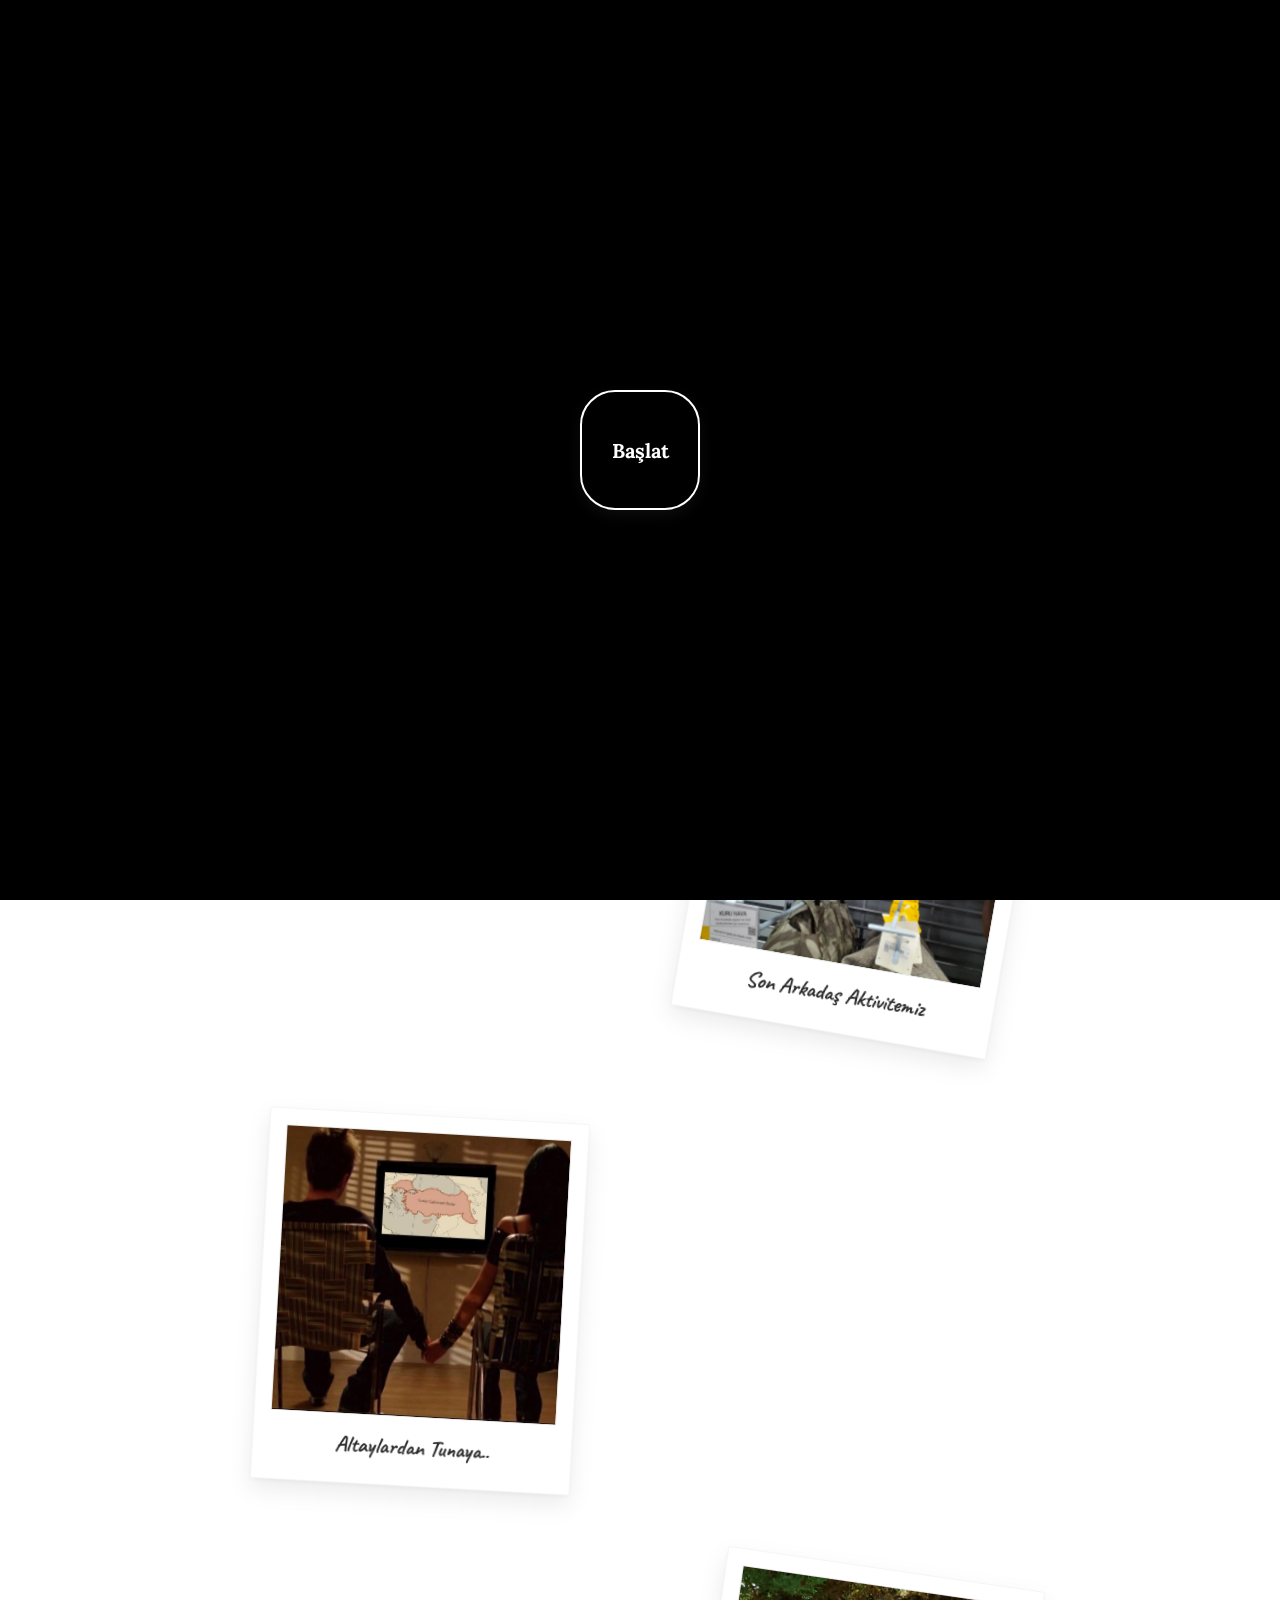
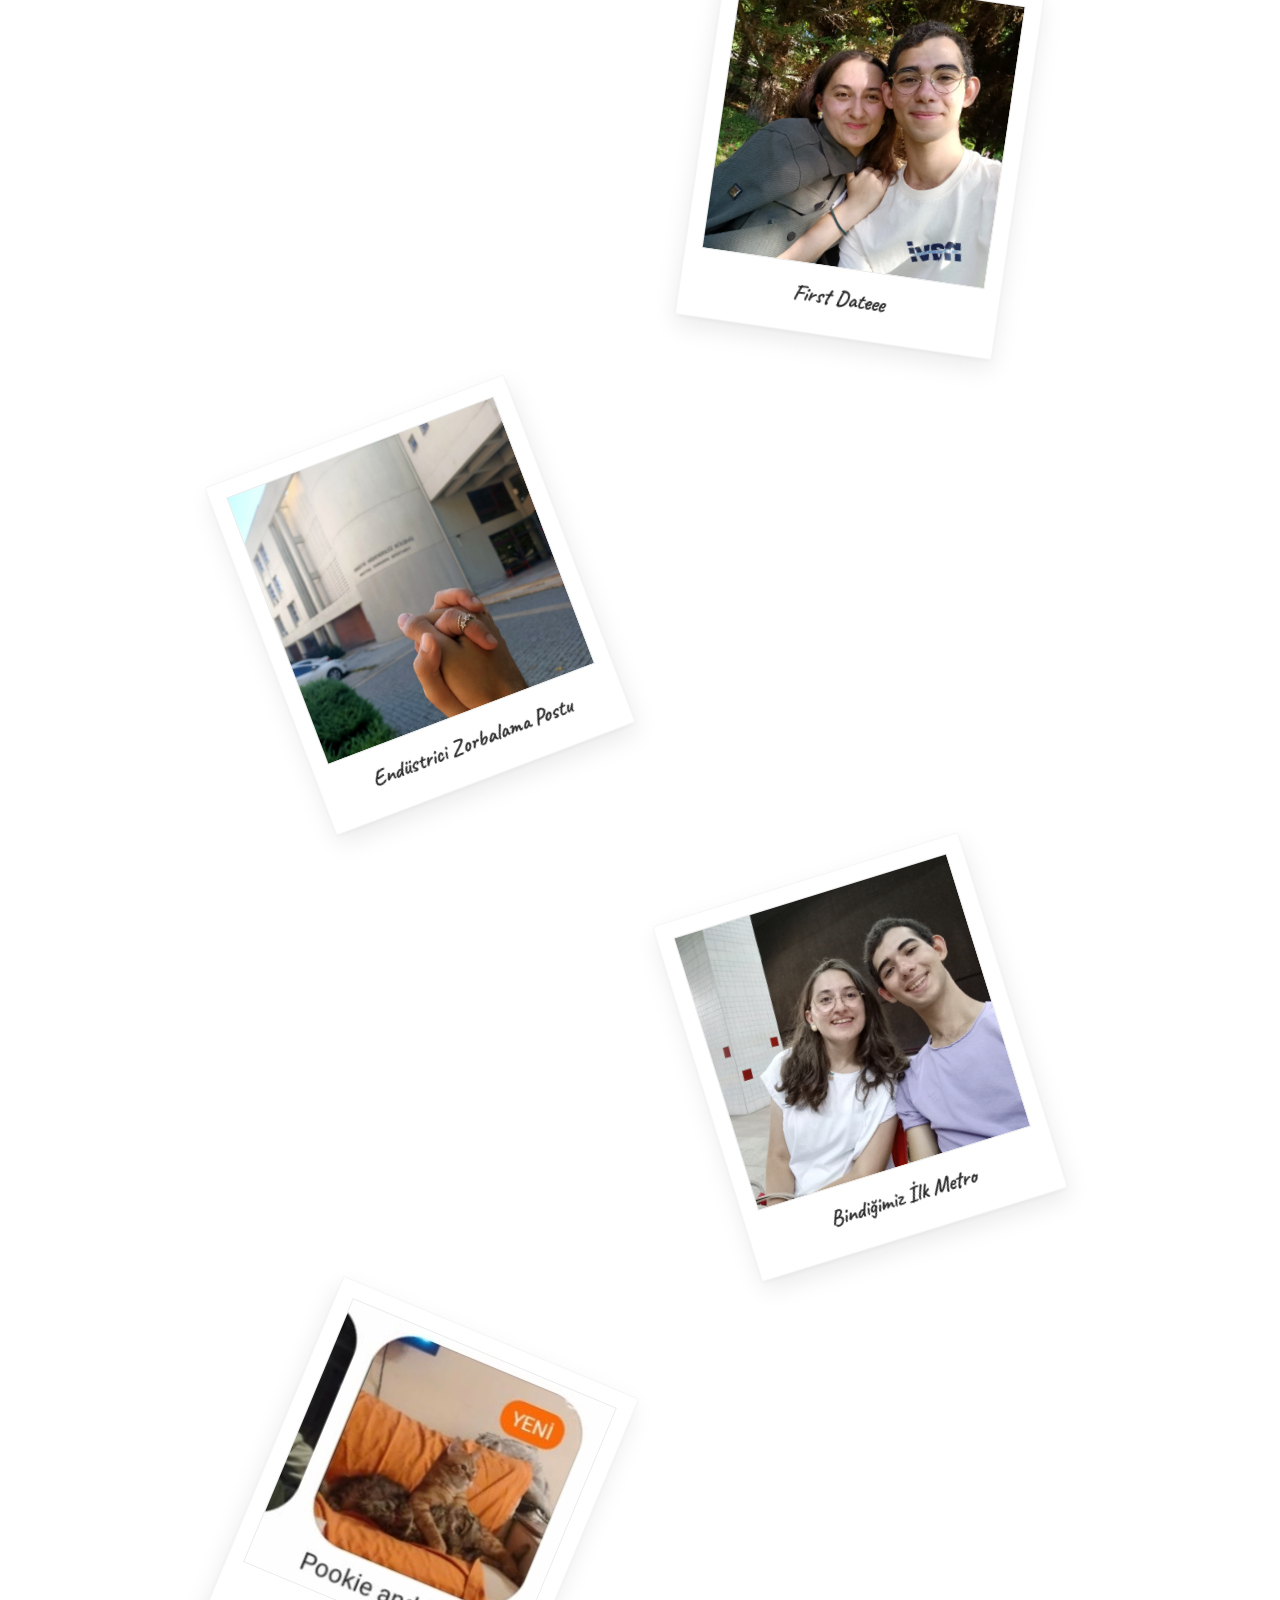
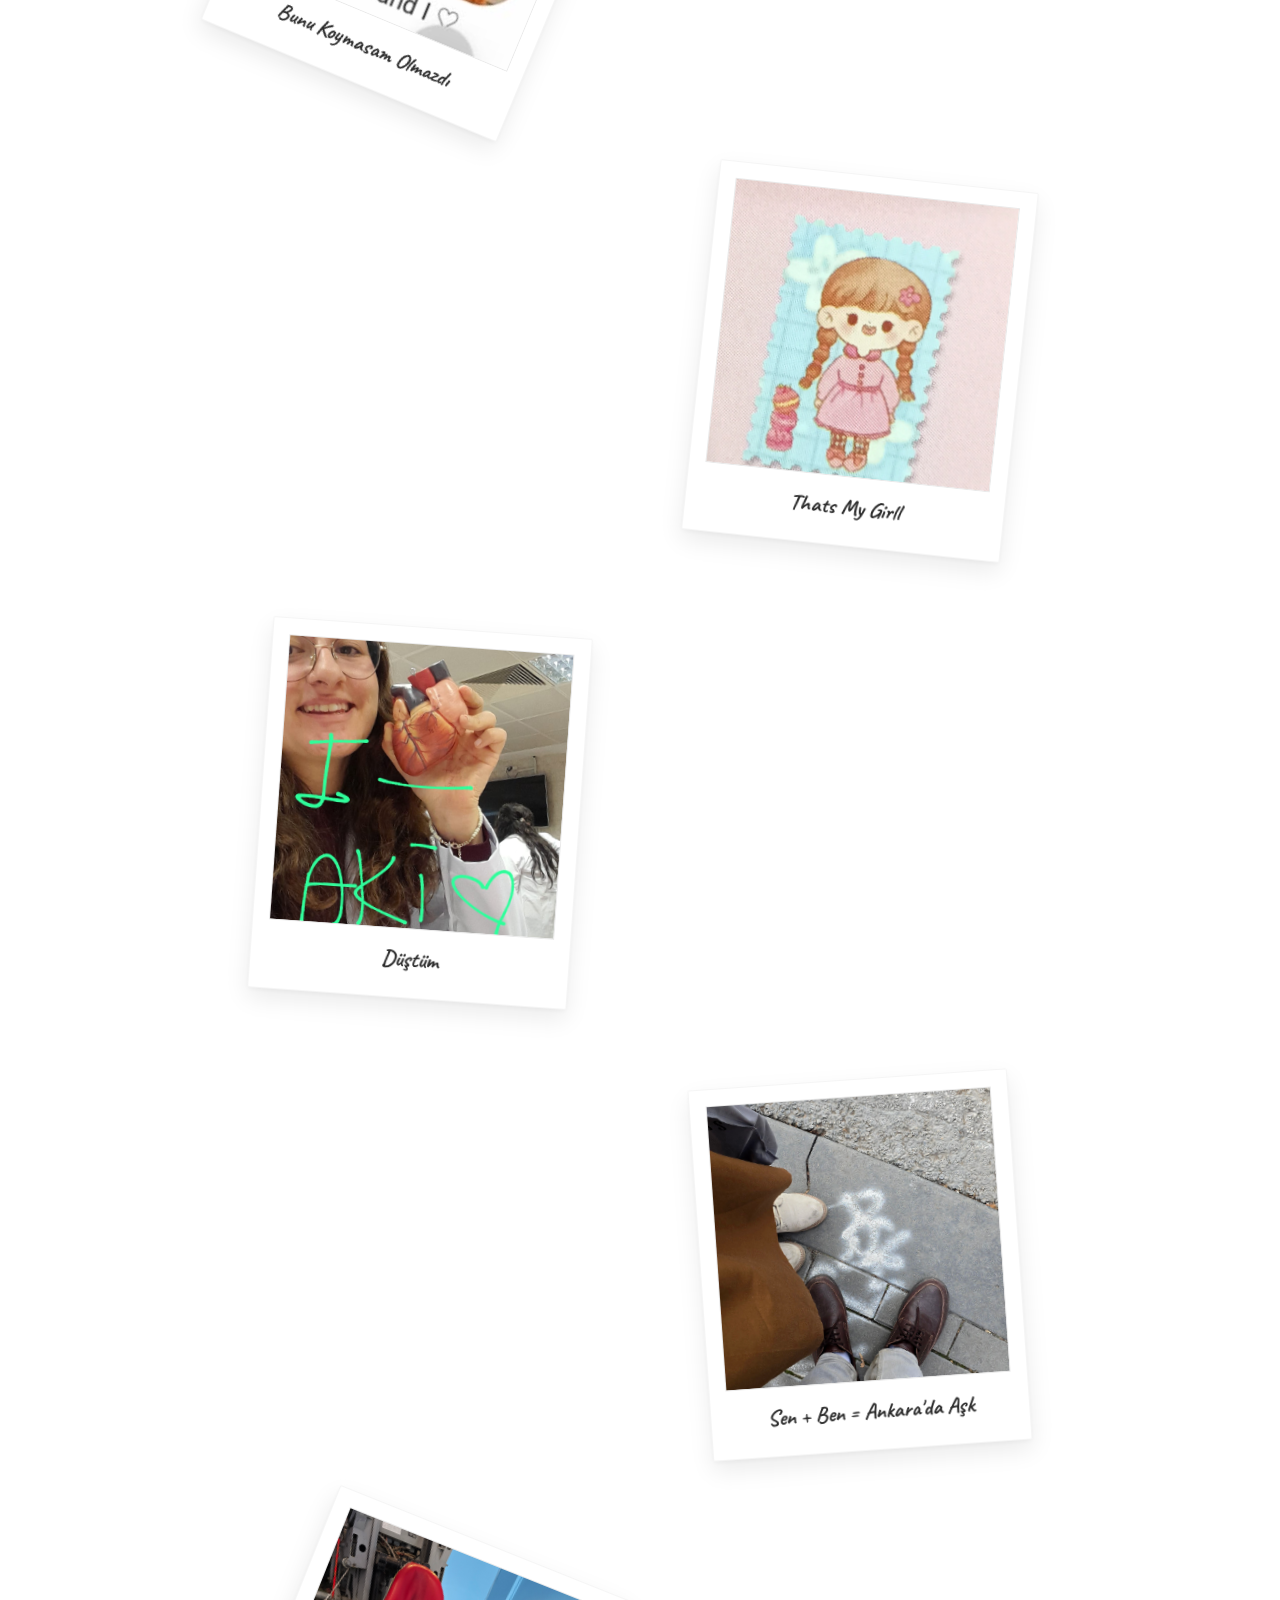
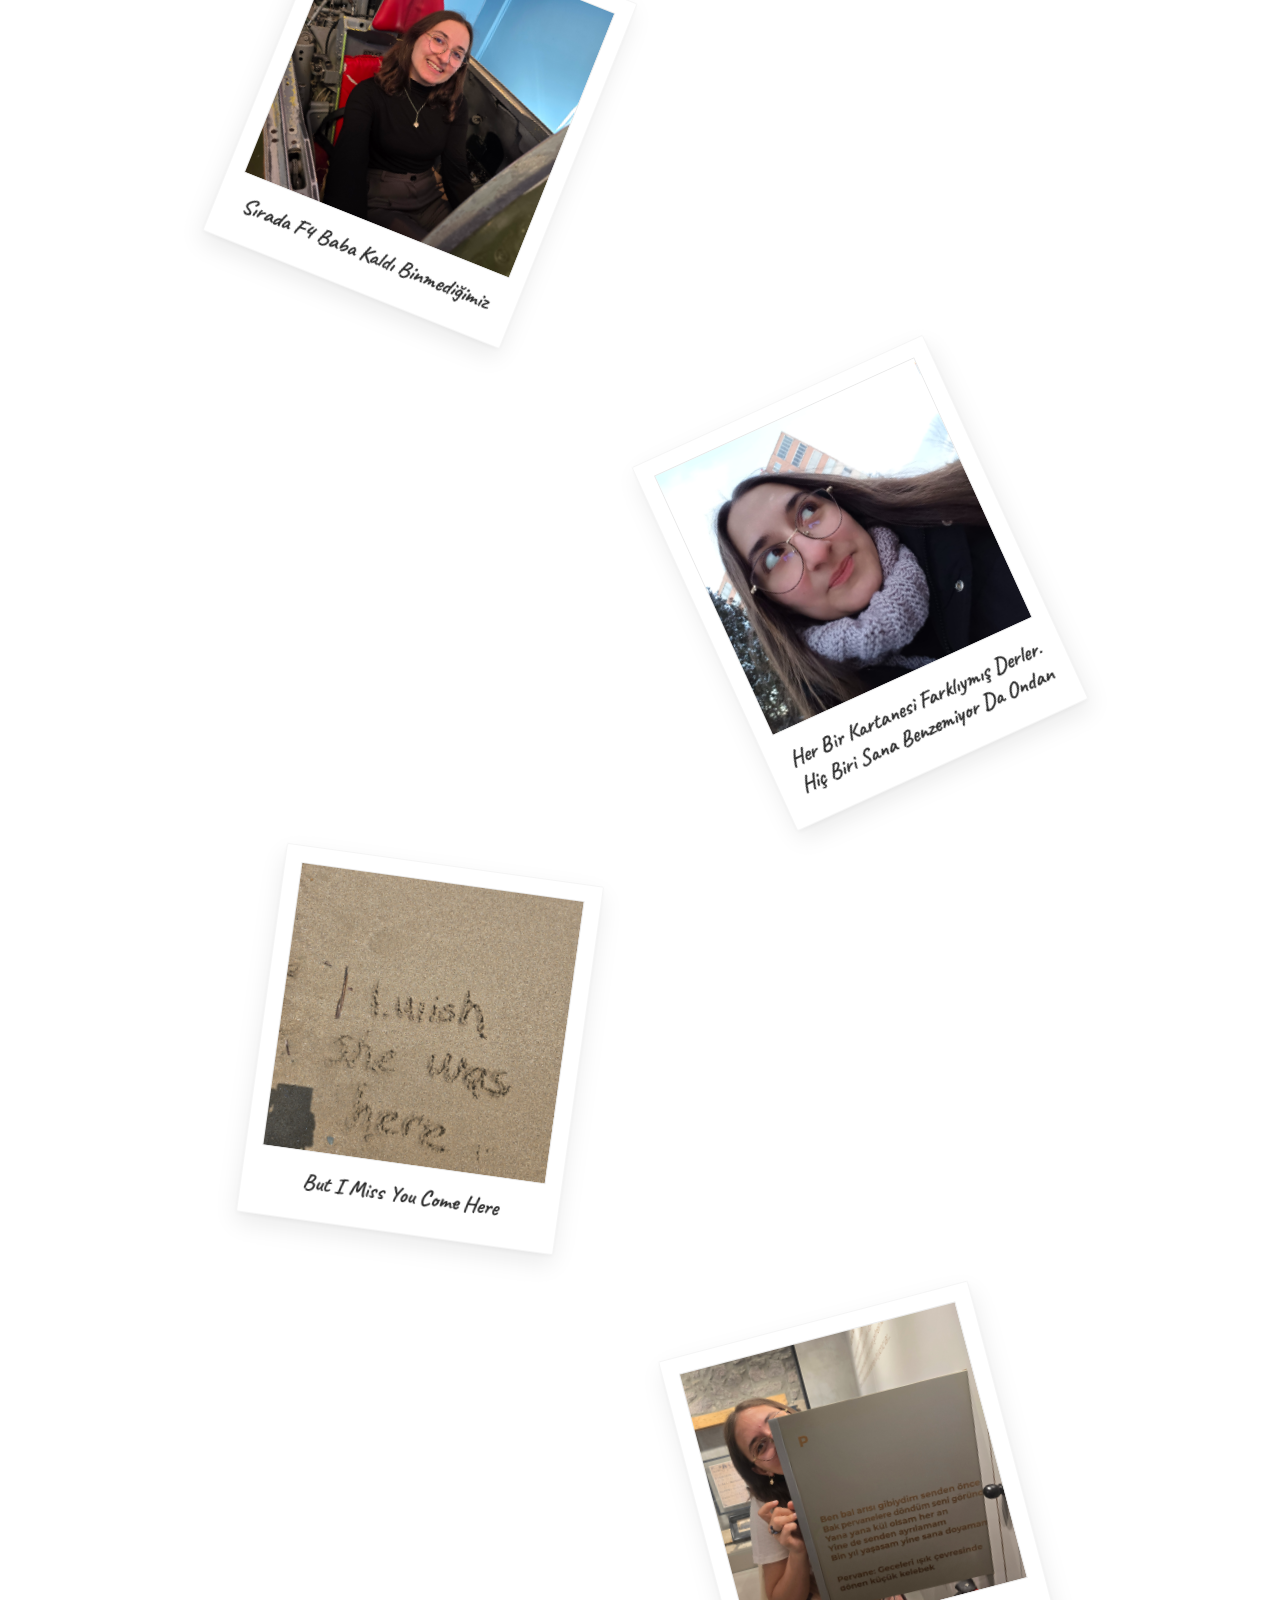
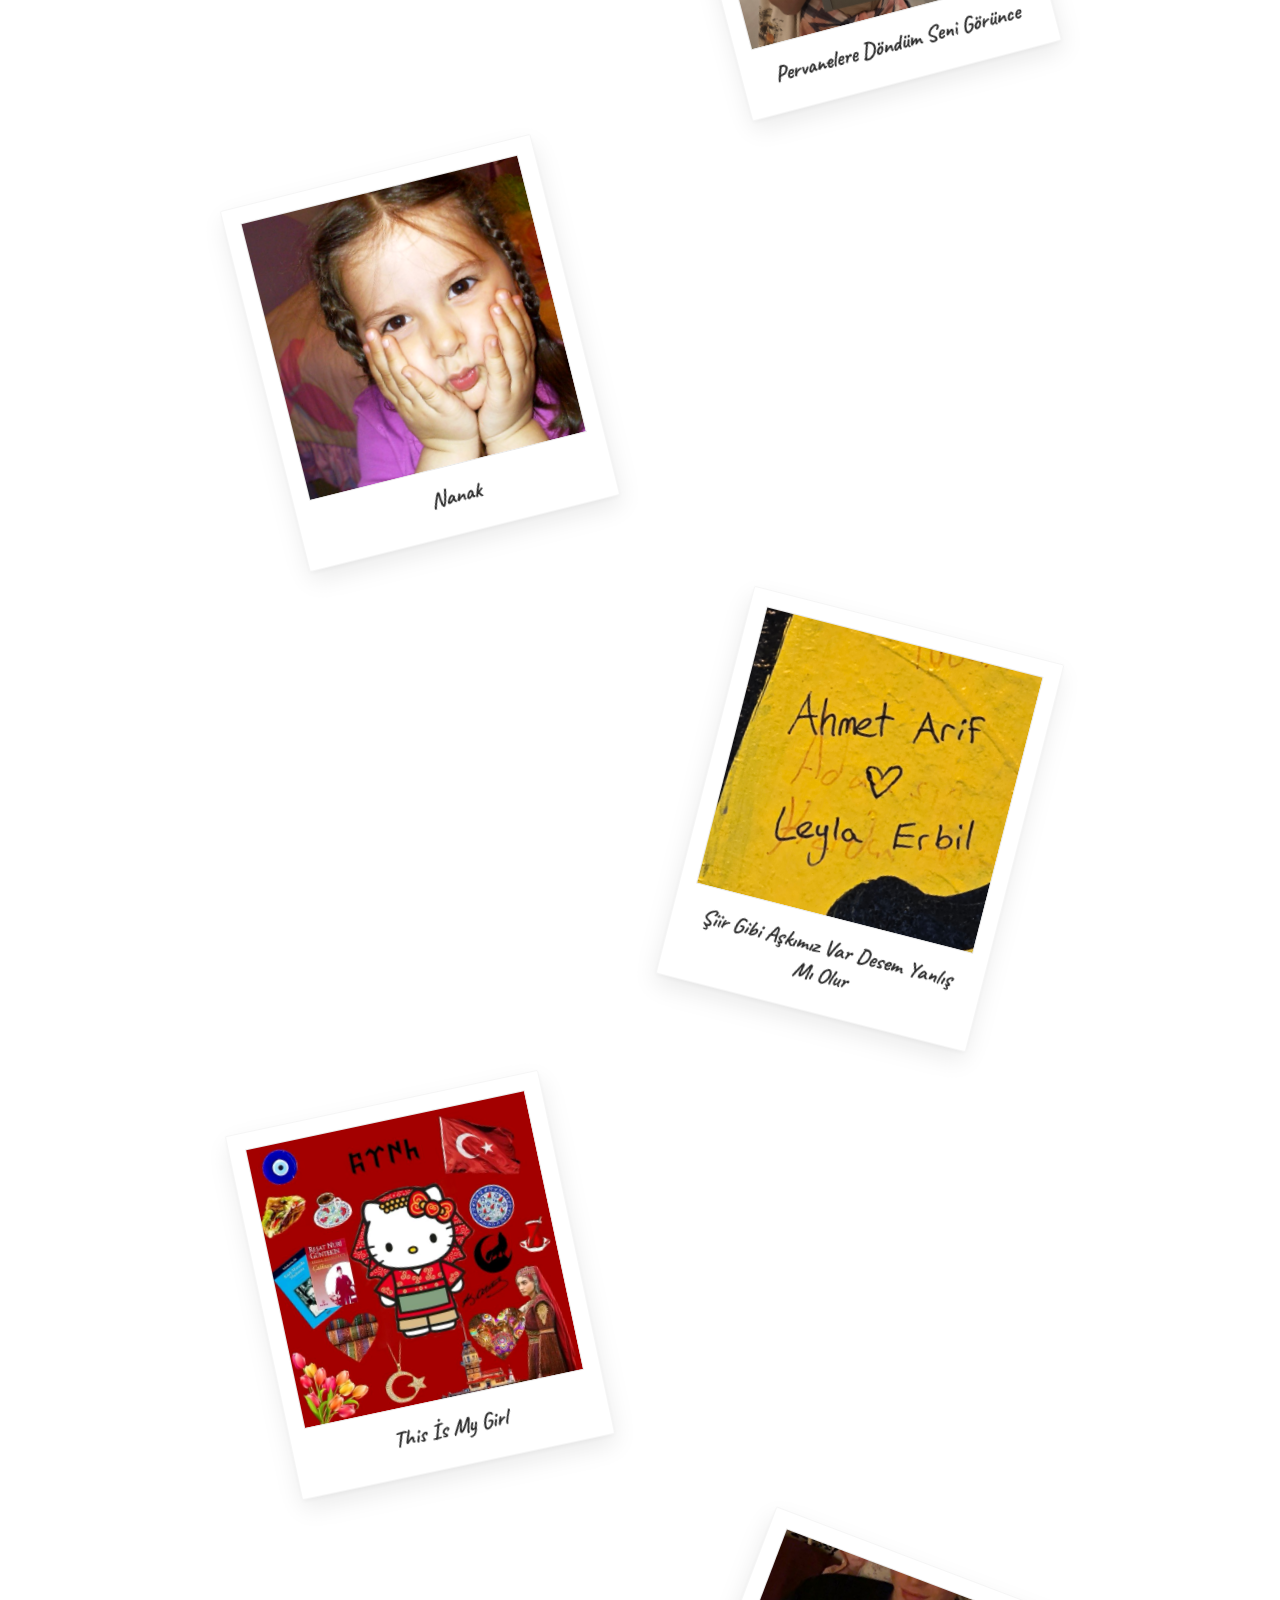
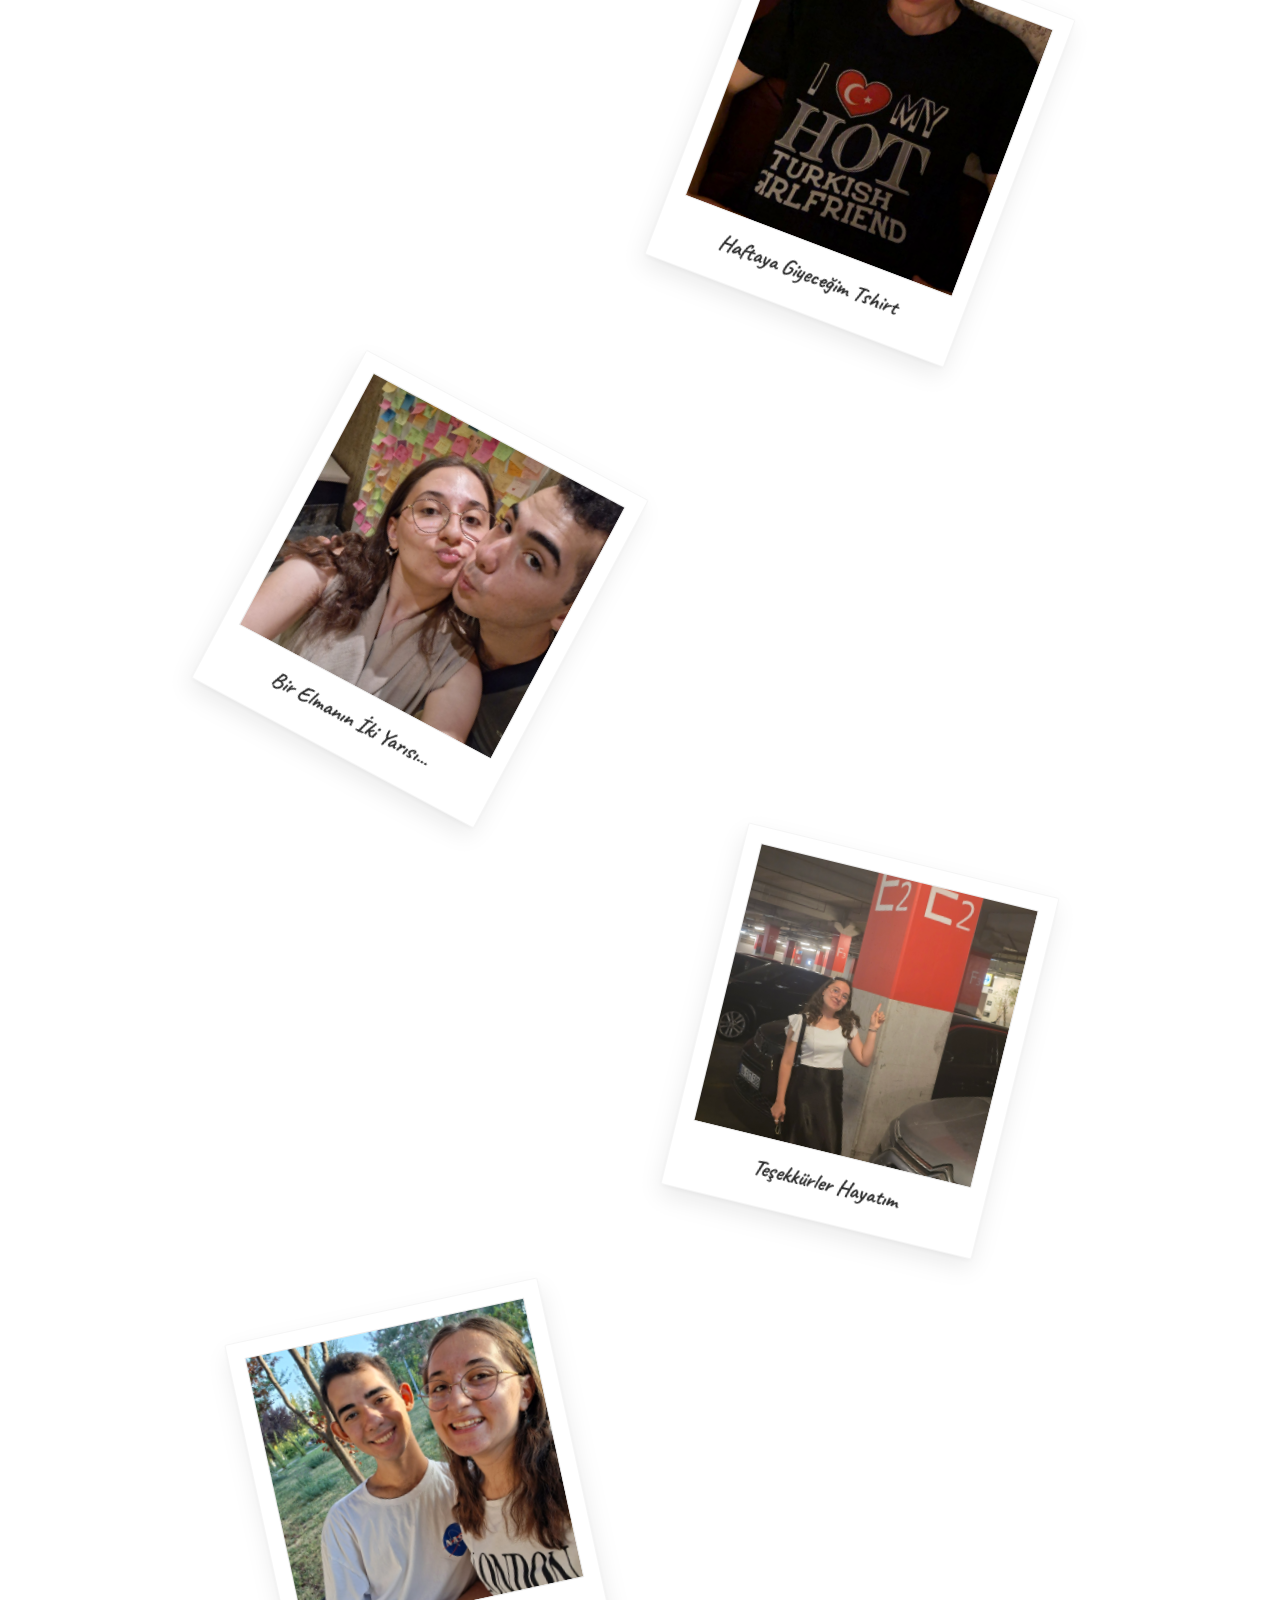
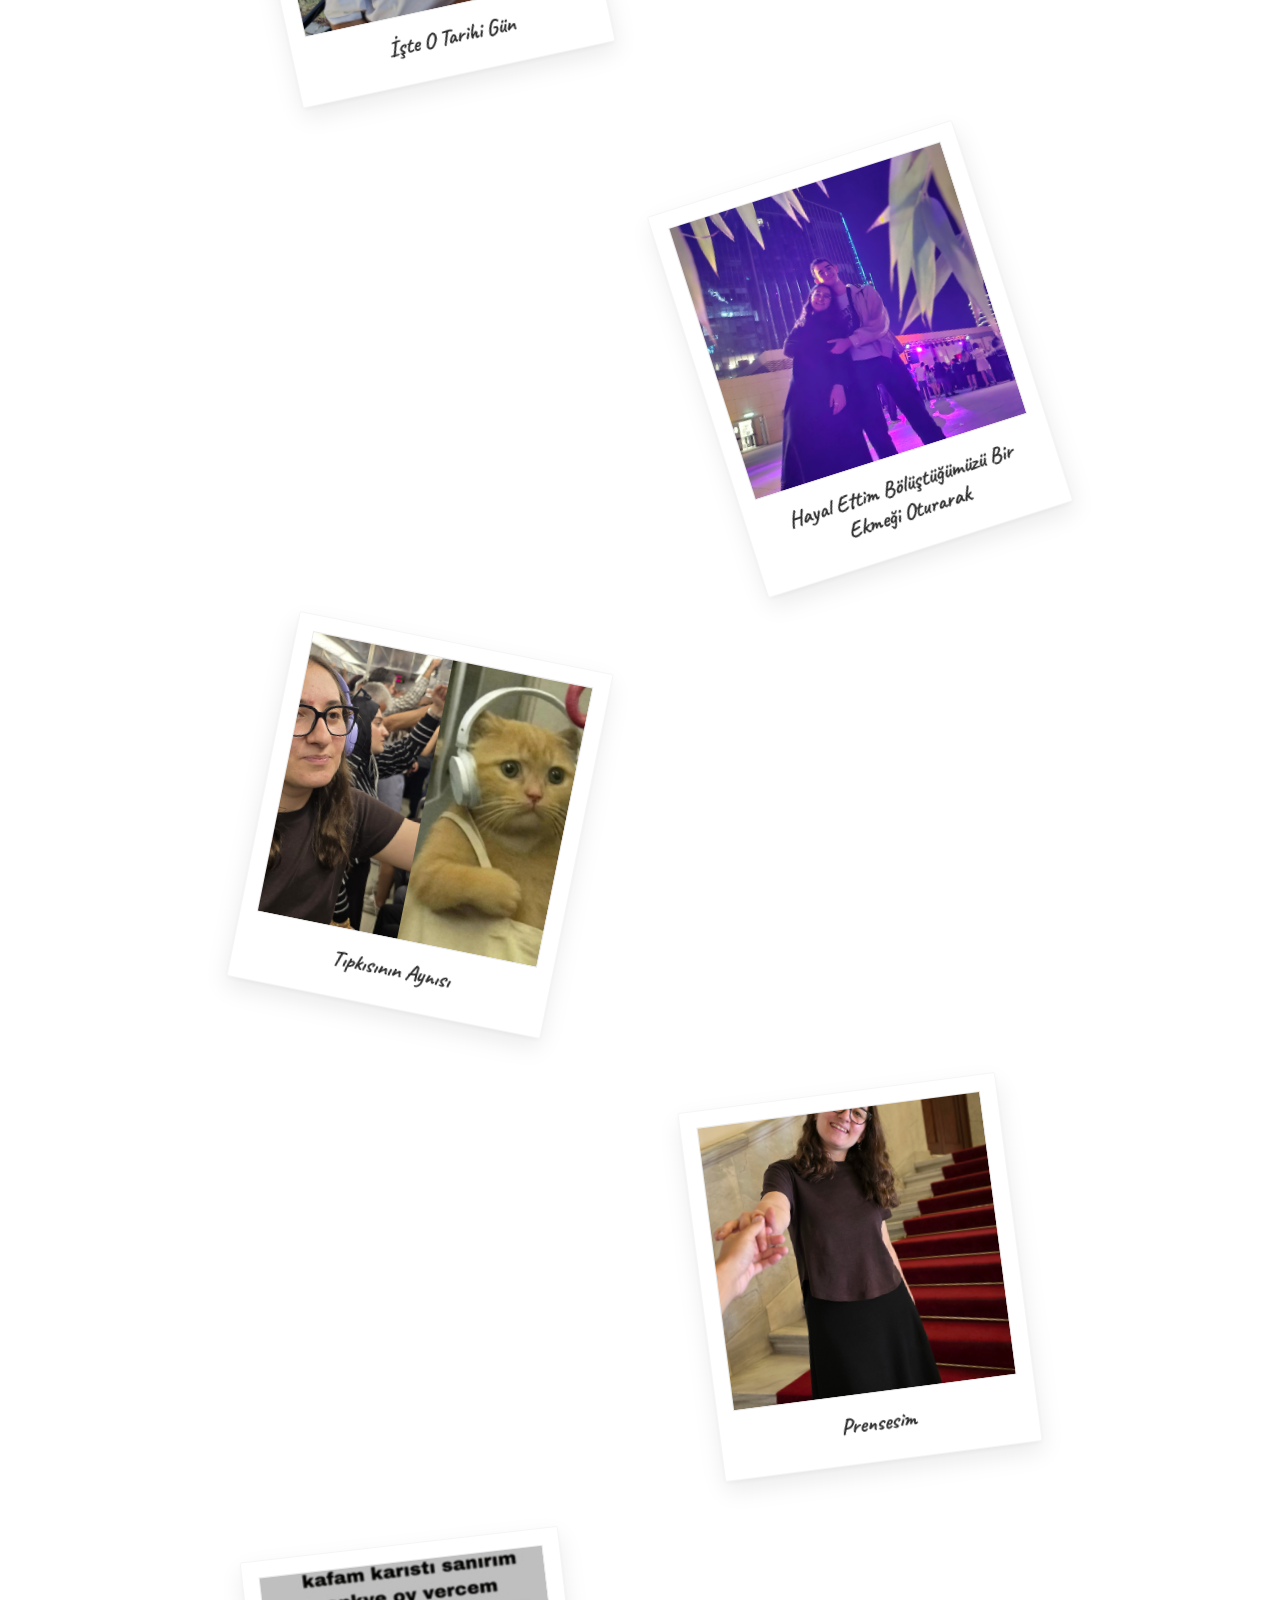
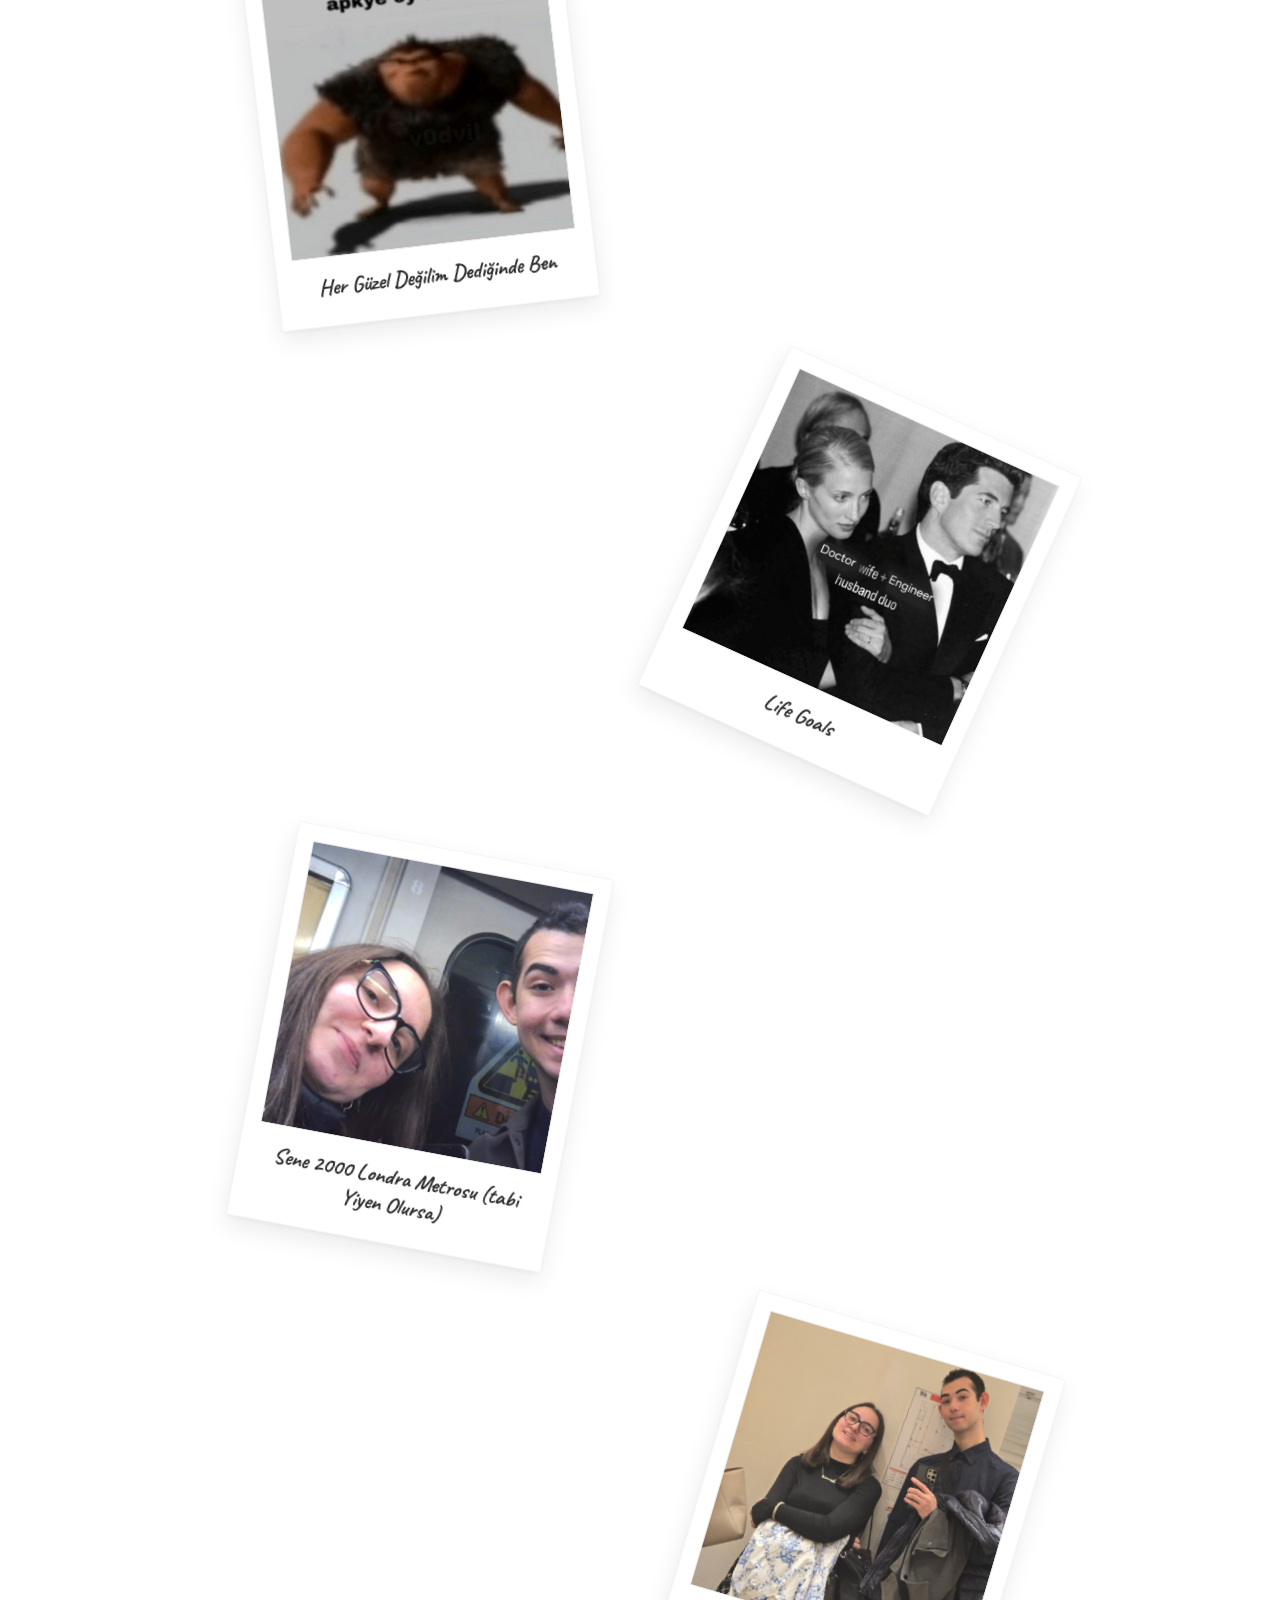
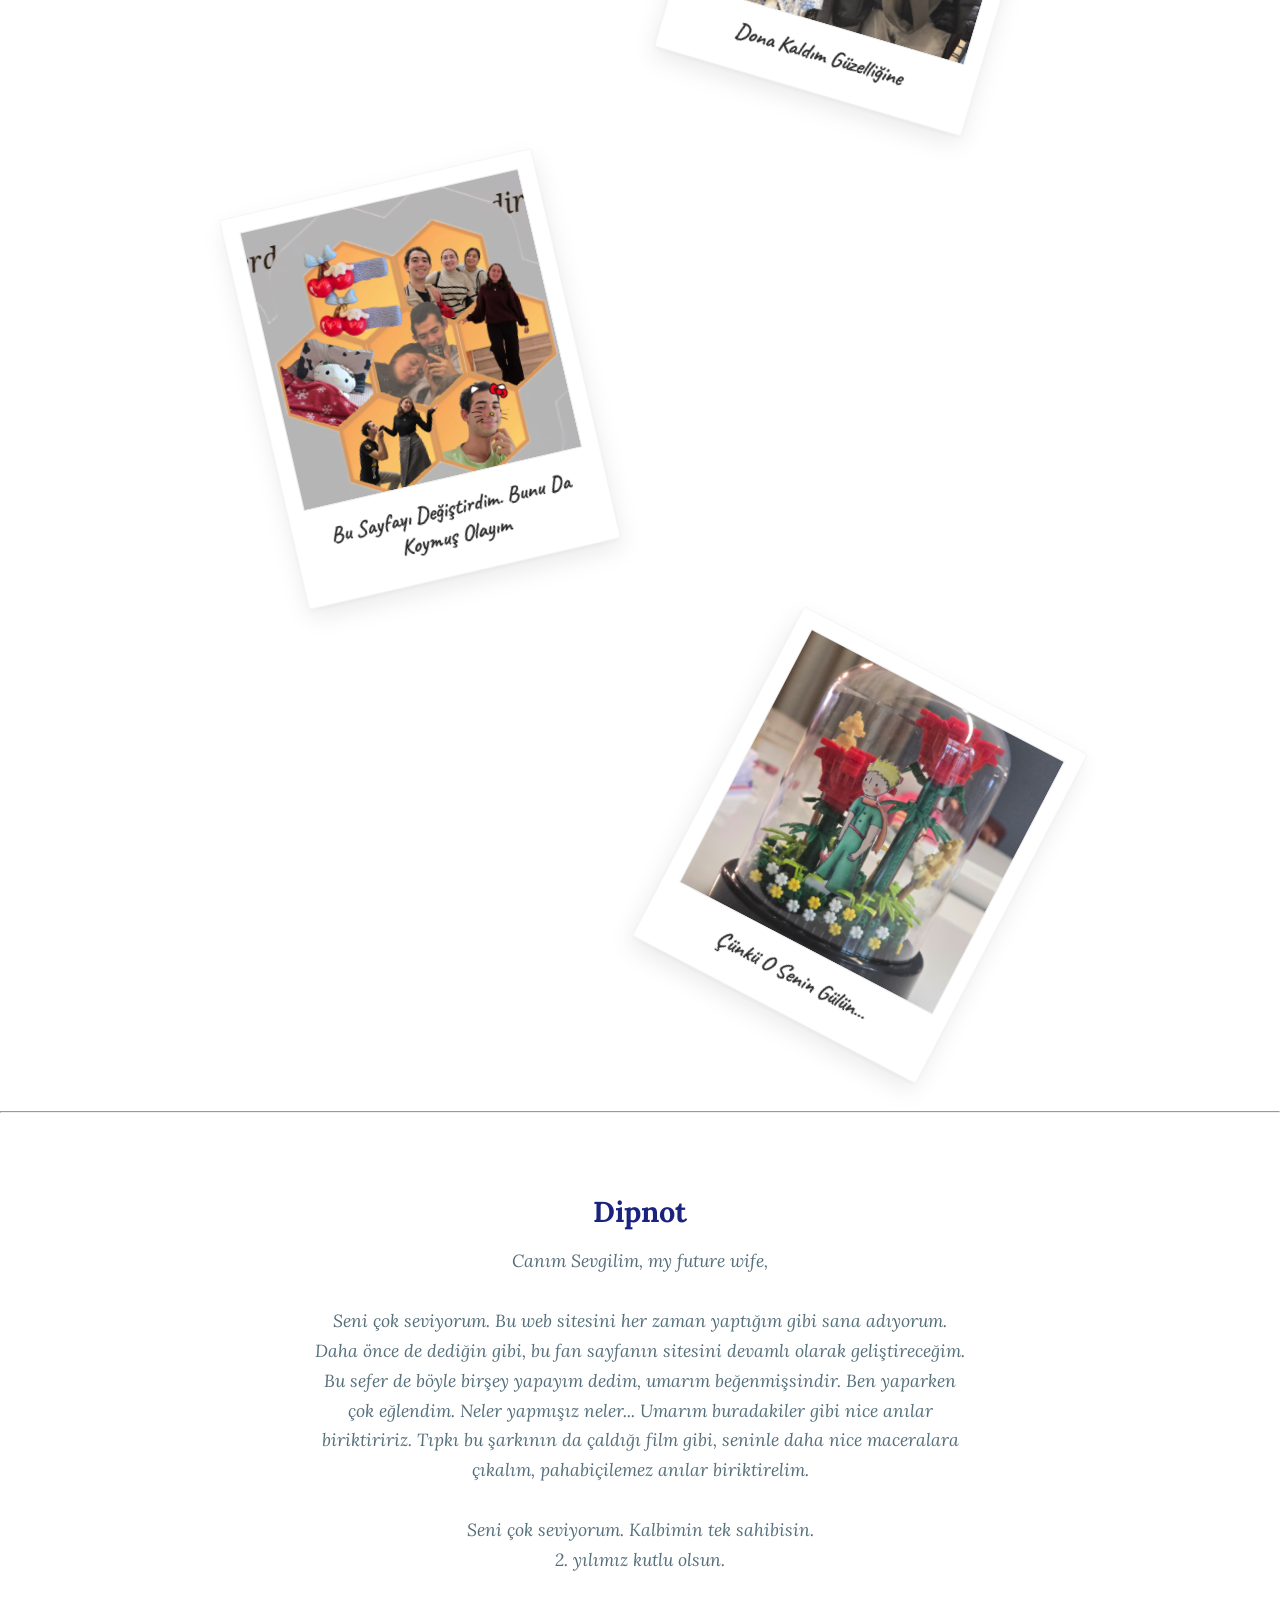
<file: index.html>
<!DOCTYPE html>
<html lang="tr">

<head>
  <meta charset="UTF-8">
  <meta name="viewport" content="width=device-width, initial-scale=1.0">
  <title>Anı Albümü</title>
  <!-- Google Fonts: Lora (Serif) and Caveat (Handwriting) with Latin Extended support -->
  <link rel="preconnect" href="https://fonts.googleapis.com">
  <link rel="preconnect" href="https://fonts.gstatic.com" crossorigin>
  <link href="https://fonts.googleapis.com/css2?family=Caveat:wght@700&family=Lora:ital,wght@0,700;1,400&display=swap"
    rel="stylesheet">

  <!-- CSS Stylesheets -->
  <link rel="stylesheet" href="style.css">
  <link rel="stylesheet" href="polaroid.css">
</head>

<body>

  <!-- Intro Overlay / Gateway Screen -->
  <div class="intro-overlay" id="intro-overlay">
    <button class="start-button" id="start-button">Başlat</button>
  </div>

  <!-- Background Music Audio Element -->
  <audio id="bg-music" src="music/Married_Life.ogg" loop></audio>

  <!-- Header Section -->
  <header>
    <h1 class="header-title">Fotoğraf Albümü</h1>
  </header>
  <hr>
  <!-- Photo Album Grid -->
  <main class="grid-container" id="album-grid"></main>
  <hr>
  <!-- Footer Section -->
  <footer class="footer-container">
    <h2 class="footer-title">Dipnot</h2>
    <p class="footer-text">
      Canım Sevgilim, my future wife,<br><br>
      Seni çok seviyorum. Bu web sitesini her zaman yaptığım gibi sana adıyorum. Daha önce de dediğin gibi, bu fan
      sayfanın sitesini devamlı olarak geliştireceğim.
      Bu sefer de böyle birşey yapayım dedim, umarım beğenmişsindir. Ben yaparken çok eğlendim. Neler yapmışız neler...
      Umarım buradakiler gibi nice anılar biriktiririz. Tıpkı bu şarkının da çaldığı film gibi, seninle daha nice
      maceralara çıkalım, pahabiçilemez anılar biriktirelim.<br>
      <br>
      Seni çok seviyorum. Kalbimin tek sahibisin.<br>
      2. yılımız kutlu olsun.
    </p>
  </footer>

  <!-- Lightbox Overlay -->
  <div class="lightbox-overlay" id="lightbox-overlay"></div>

  <!-- Dynamically load the image list script -->
  <script src="resources/images.js"></script>

  <!-- Dynamic Album Generation Script -->
  <script>
    document.addEventListener("DOMContentLoaded", () => {
      const grid = document.getElementById("album-grid");
      const overlay = document.getElementById("lightbox-overlay");
      let activeClone = null;
      let activeOriginalCard = null;

      // Background Music and Intro Screen Logic
      const introOverlay = document.getElementById("intro-overlay");
      const startButton = document.getElementById("start-button");
      const bgMusic = document.getElementById("bg-music");

      // Prevent scrolling while intro screen is active
      document.body.style.overflow = "hidden";

      startButton.addEventListener("click", () => {
        // Play background music at 20% volume
        bgMusic.volume = 0.2;
        bgMusic.play().catch(err => {
          console.error("Müzik oynatma başlatılamadı:", err);
        });

        // Fade out transition for intro overlay
        introOverlay.classList.add("fade-out");

        // Clean up DOM and restore scroll after fade-out transition completes
        introOverlay.addEventListener("transitionend", function handler() {
          introOverlay.removeEventListener("transitionend", handler);
          introOverlay.remove();
          document.body.style.overflow = "";
        });
      });

      // Safety check in case images array is not loaded
      if (!window.albumImages || !Array.isArray(window.albumImages)) {
        return;
      }

      // Helper function to format filename into a nice caption with Turkish support
      function formatFilename(filename) {
        // Find last dot to strip extension
        const dotIndex = filename.lastIndexOf('.');
        let name = dotIndex !== -1 ? filename.substring(0, dotIndex) : filename;

        // Replace underscores and hyphens with spaces
        name = name.replace(/[_-]/g, ' ');

        // Capitalize words using Turkish locale for proper letter casing (e.g. ı -> I, i -> İ)
        return name.split(' ')
          .filter(word => word.length > 0)
          .map(word => word.charAt(0).toLocaleUpperCase('tr-TR') + word.slice(1))
          .join(' ');
      }

      // Generate polaroid cards dynamically
      window.albumImages.forEach((imgFilename, index) => {
        const wrapper = document.createElement("div");
        wrapper.className = "polaroid-card-wrapper";

        // Assign desktop row and column position explicitly
        const row = index + 1;
        const col = (index % 2) === 0 ? 1 : 2;
        wrapper.style.gridRow = row;
        wrapper.style.gridColumn = col;

        const card = document.createElement("div");
        card.className = "polaroid-card";

        // Generate random rotation angle between -30deg and +30deg (max +-30 degrees)
        const rotation = (Math.random() * 60) - 30;
        card.style.transform = `rotate(${rotation.toFixed(1)}deg)`;
        card.dataset.rotation = rotation.toFixed(1); // Store original rotation for FLIP

        // Image Container for aspect ratio preservation
        const imgContainer = document.createElement("div");
        imgContainer.className = "polaroid-image-container";

        const img = document.createElement("img");
        img.className = "polaroid-image";
        img.src = `resources/${imgFilename}`;
        img.alt = formatFilename(imgFilename);
        img.loading = "lazy";

        // Polaroid Text Caption
        const caption = document.createElement("p");
        caption.className = "polaroid-caption";
        caption.textContent = formatFilename(imgFilename);

        // Assemble the DOM structure
        imgContainer.appendChild(img);
        card.appendChild(imgContainer);
        card.appendChild(caption);
        wrapper.appendChild(card);
        grid.appendChild(wrapper);

        // Add Click Event Listener for Lightbox Zoom
        card.addEventListener("click", () => {
          openLightbox(card);
        });
      });

      // Lightbox Zoom Logic using FLIP (First, Last, Invert, Play) technique
      function openLightbox(originalCard) {
        if (activeClone) return;

        activeOriginalCard = originalCard;
        const firstRect = originalCard.getBoundingClientRect();
        const rotation = parseFloat(originalCard.dataset.rotation) || 0;

        // Clone the card
        const clone = originalCard.cloneNode(true);
        clone.classList.add("modal-card", "expanded");

        // Remove rotation from clone so it renders flat in center layout calculation
        clone.style.transform = "none";

        // Prepare overlay
        overlay.style.display = "flex";
        overlay.appendChild(clone);

        // Get final layout rect in center
        const lastRect = clone.getBoundingClientRect();

        // Calculate differences (Invert step)
        const dx = firstRect.left - lastRect.left;
        const dy = firstRect.top - lastRect.top;
        const sx = firstRect.width / lastRect.width;
        const sy = firstRect.height / lastRect.height;

        // Transform clone back to match original size and rotation
        clone.style.transition = "none";
        clone.style.transform = `translate(${dx}px, ${dy}px) scale(${sx}, ${sy}) rotate(${rotation}deg)`;

        // Hide original card
        originalCard.style.visibility = "hidden";

        // Force layout reflow
        clone.offsetHeight;

        // Animate to center (Play step)
        overlay.classList.add("active");
        clone.style.transition = "transform 0.5s cubic-bezier(0.25, 1, 0.5, 1), box-shadow 0.5s cubic-bezier(0.25, 1, 0.5, 1)";
        clone.style.transform = "translate(0, 0) scale(1) rotate(0deg)";

        // Disable scrolling on background body
        document.body.style.overflow = "hidden";
        activeClone = clone;

        // Close logic
        const closeLightbox = () => {
          if (!activeClone) return;

          // Transition clone back to the original card's location and rotation
          clone.style.transform = `translate(${dx}px, ${dy}px) scale(${sx}, ${sy}) rotate(${rotation}deg)`;
          overlay.classList.remove("active");

          // Clean up DOM after transition
          clone.addEventListener("transitionend", function handler() {
            clone.removeEventListener("transitionend", handler);
            if (activeClone === clone) {
              clone.remove();
              originalCard.style.visibility = "visible";
              overlay.style.display = "none";
              document.body.style.overflow = "";
              activeClone = null;
              activeOriginalCard = null;
            }
          });
        };

        // Close on clicking outside the card (the overlay)
        overlay.onclick = (e) => {
          if (e.target === overlay) {
            closeLightbox();
          }
        };
      }

      // Close open lightbox immediately on window resize to avoid position calculations glitching
      window.addEventListener("resize", () => {
        if (activeClone) {
          activeClone.remove();
          if (activeOriginalCard) {
            activeOriginalCard.style.visibility = "visible";
          }
          overlay.classList.remove("active");
          overlay.style.display = "none";
          document.body.style.overflow = "";
          activeClone = null;
          activeOriginalCard = null;
        }
      });
    });
  </script>
</body>

</html>
</file>
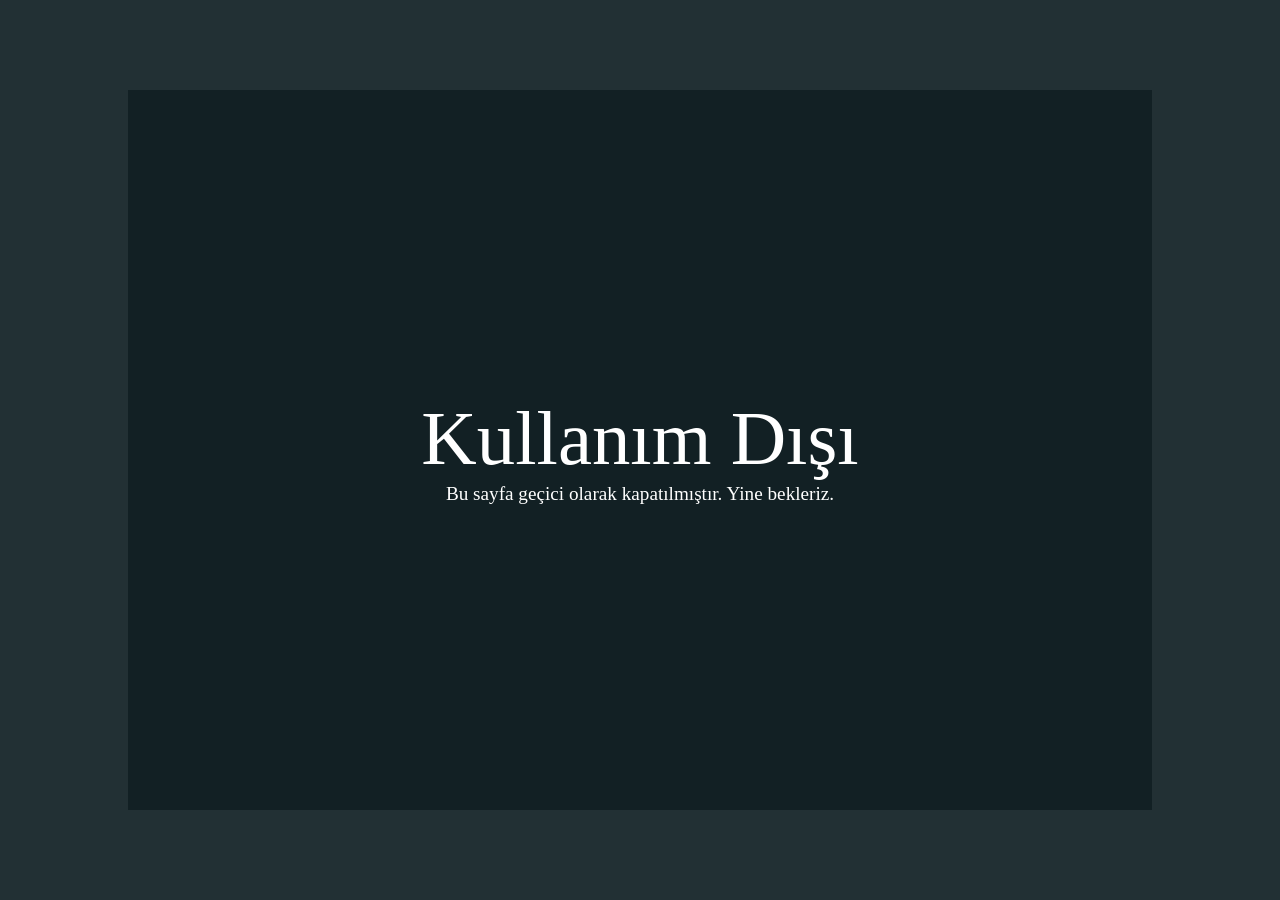
<file: outoforder.html>
<!DOCTYPE html>
<html lang="tr">
<head>
    <meta charset="UTF-8">
    <title>Servis Dışı</title>
    <link rel="stylesheet" href="outoforder.style.css">
</head>
<body>

<div class="centralcontainer">
    <h1>Kullanım Dışı</h1>
    <p>
        Bu sayfa geçici olarak kapatılmıştır. Yine bekleriz.
    </p>
</div>

</body>
</html>
</file>
<file: style.css>
/* Typography and Base Styles */

html,
body {
  margin: 0;
  padding: 0;
  min-height: 100vh;
  background: linear-gradient(180deg, #eddfaf 0%, #f7dd8f 100%);
  background-attachment: fixed;
  font-family: 'Lora', serif;
  color: #37474f;
  box-sizing: border-box;
}

/* Header Styles */

header {
  width: 100%;
  padding: 40px 20px 20px 20px;
  box-sizing: border-box;
  text-align: center;
}

.header-title {
  font-family: 'Lora', serif;
  font-weight: 700;
  font-size: 3rem;
  margin: 0;
  color: #1a237e;
  letter-spacing: -0.5px;
}

/* Grid Layout */

.grid-container {
  display: grid;
  grid-template-columns: 1fr 1fr;
  column-gap: 120px;
  row-gap: 80px;
  max-width: 960px;
  margin: 40px auto;
  padding: 40px;
  box-sizing: border-box;
}

/* Alternating positioning for grid columns on desktop */

.polaroid-card-wrapper:nth-child(2n+1) {
  justify-self: end;
}

.polaroid-card-wrapper:nth-child(2n) {
  justify-self: start;
}

/* Footer Styles */

.footer-container {
  max-width: 700px;
  margin: 80px auto 60px auto;
  padding: 0 20px;
  text-align: center;
  box-sizing: border-box;
}

.footer-title {
  font-family: 'Lora', serif;
  font-weight: 700;
  font-size: 1.8rem;
  color: #1a237e;
  margin: 0 0 16px 0;
}

.footer-text {
  font-family: 'Lora', serif;
  font-style: italic;
  font-size: 1.1rem;
  line-height: 1.7;
  color: #546e7a;
  margin: 0;
}

/* Responsive Design for Mobile Devices */

@media (max-width: 768px) {
  .header-title {
    font-size: 2.2rem;
  }

  .grid-container {
    grid-template-columns: 1fr;
    row-gap: 60px;
    column-gap: 0;
    padding: 20px;
    margin: 20px auto;
  }

  .polaroid-card-wrapper {
    grid-column: 1 !important;
    grid-row: auto !important;
    justify-self: center !important;
  }

  .footer-container {
    margin-top: 50px;
    margin-bottom: 40px;
  }

  .footer-title {
    font-size: 1.5rem;
  }

  .footer-text {
    font-size: 1rem;
  }
}

/* Intro Overlay Styles */

.intro-overlay {
  position: fixed;
  top: 0;
  left: 0;
  width: 100vw;
  height: 100vh;
  background-color: #000000;
  z-index: 9999;
  display: flex;
  justify-content: center;
  align-items: center;
  opacity: 1;
  visibility: visible;
  transition: opacity 1s cubic-bezier(0.25, 1, 0.5, 1),
    visibility 1s cubic-bezier(0.25, 1, 0.5, 1);
}

.intro-overlay.fade-out {
  opacity: 0;
  visibility: hidden;
}

/* Squircle Start Button */

.start-button {
  width: 120px;
  height: 120px;
  background-color: #000000;
  color: #ffffff;
  border: 2px solid #ffffff;
  border-radius: 35px;
  font-family: 'Lora', serif;
  font-weight: 700;
  font-size: 1.25rem;
  cursor: pointer;
  display: flex;
  justify-content: center;
  align-items: center;
  outline: none;
  transition: transform 0.3s cubic-bezier(0.25, 0.8, 0.25, 1),
    box-shadow 0.3s cubic-bezier(0.25, 0.8, 0.25, 1),
    background-color 0.3s ease;
  box-shadow: 0 5px 15px rgba(255, 255, 255, 0.05);
}

.start-button:hover {
  transform: scale(1.06);
  box-shadow: 0 10px 25px rgba(255, 255, 255, 0.15);
  background-color: #111111;
}

.start-button:active {
  transform: scale(0.98);
}
</file>
<file: polaroid.css>
/* Polaroid Card Design System */

.polaroid-card-wrapper {
  display: inline-block;
  perspective: 1000px;
  width: 100%;
  max-width: 320px;
}

.polaroid-card {
  background: #ffffff;
  padding: 16px 16px 24px 16px;
  border-radius: 2px;
  box-shadow: 0 10px 25px rgba(0, 0, 0, 0.08), 0 2px 5px rgba(0, 0, 0, 0.04);
  border: 1px solid rgba(0, 0, 0, 0.04);
  transition: transform 0.4s cubic-bezier(0.25, 0.8, 0.25, 1), box-shadow 0.4s cubic-bezier(0.25, 0.8, 0.25, 1);
  transform-style: preserve-3d;
  will-change: transform, box-shadow;
  box-sizing: border-box;
  text-decoration: none;
  display: block;
  cursor: pointer;
}

.polaroid-card:not(.modal-card):hover {
  transform: rotate(0deg) scale(1.06) translateY(-5px) !important;
  box-shadow: 0 20px 35px rgba(0, 0, 0, 0.15), 0 8px 15px rgba(0, 0, 0, 0.08);
  z-index: 10;
}

.polaroid-image-container {
  width: 100%;
  aspect-ratio: 1 / 1;
  overflow: hidden;
  background-color: #f7f7f7;
  border: 1px solid rgba(0, 0, 0, 0.06);
  box-sizing: border-box;
  margin-bottom: 16px;
}

.polaroid-image {
  width: 100%;
  height: 100%;
  object-fit: cover;
  display: block;
  filter: contrast(1.02) saturate(1.02);
}

.polaroid-caption {
  font-family: 'Caveat', cursive;
  font-size: 1.4rem;
  font-weight: 700;
  color: #2c2c2c;
  text-align: center;
  margin: 0;
  padding: 0 4px;
  white-space: normal;
  word-wrap: break-word;
  overflow-wrap: break-word;
  line-height: 1.25;
  user-select: none;
}

/* Lightbox Overlay Styles */

.lightbox-overlay {
  position: fixed;
  top: 0;
  left: 0;
  width: 100vw;
  height: 100vh;
  background-color: rgba(0, 0, 0, 0);
  backdrop-filter: blur(0px);
  opacity: 0;
  visibility: hidden;
  transition: opacity 0.5s cubic-bezier(0.25, 1, 0.5, 1),
    backdrop-filter 0.5s cubic-bezier(0.25, 1, 0.5, 1),
    visibility 0.5s;
  z-index: 1000;
  display: flex;
  justify-content: center;
  align-items: center;
}

.lightbox-overlay.active {
  opacity: 1;
  visibility: visible;
  background-color: rgba(0, 0, 0, 0.75);
  backdrop-filter: blur(8px);
  cursor: zoom-out;
}

/* Modal Polaroid Card */

.modal-card {
  position: fixed !important;
  margin: 0 !important;
  z-index: 1001;
  pointer-events: auto;
  transform-origin: center center;
  transition: transform 0.5s cubic-bezier(0.25, 1, 0.5, 1),
    box-shadow 0.5s cubic-bezier(0.25, 1, 0.5, 1);
  box-shadow: 0 25px 50px rgba(0, 0, 0, 0.35), 0 10px 20px rgba(0, 0, 0, 0.15);
  cursor: default;
}

.modal-card.expanded {
  width: 90vw !important;
  max-width: 480px !important;
  height: auto !important;
}

.modal-card.expanded .polaroid-caption {
  font-size: 2rem;
  /* scales text size beautifully when expanded */
  padding: 0 10px;
}
</file>
<file: outoforder.style.css>
body{
    background-color: #223034;
}

.centralcontainer{
    background-color: #122024;
    color: white;
    display: flex;
    flex-direction: column;
    justify-content: center;
    align-items: center;
    height: 80vh;
    width: 80vw;
    position: fixed;
    top: 50%;
    left: 50%;
    transform: translate(-50%, -50%);
    font-size: clamp(1rem, 3vw, 3rem);

    h1{
        font-weight: normal;
        margin: 0;
    }

    p{
        font-size: clamp(0.75rem, 1.5vw, 1.5rem);
        margin: 0;
    }
}
</file>
